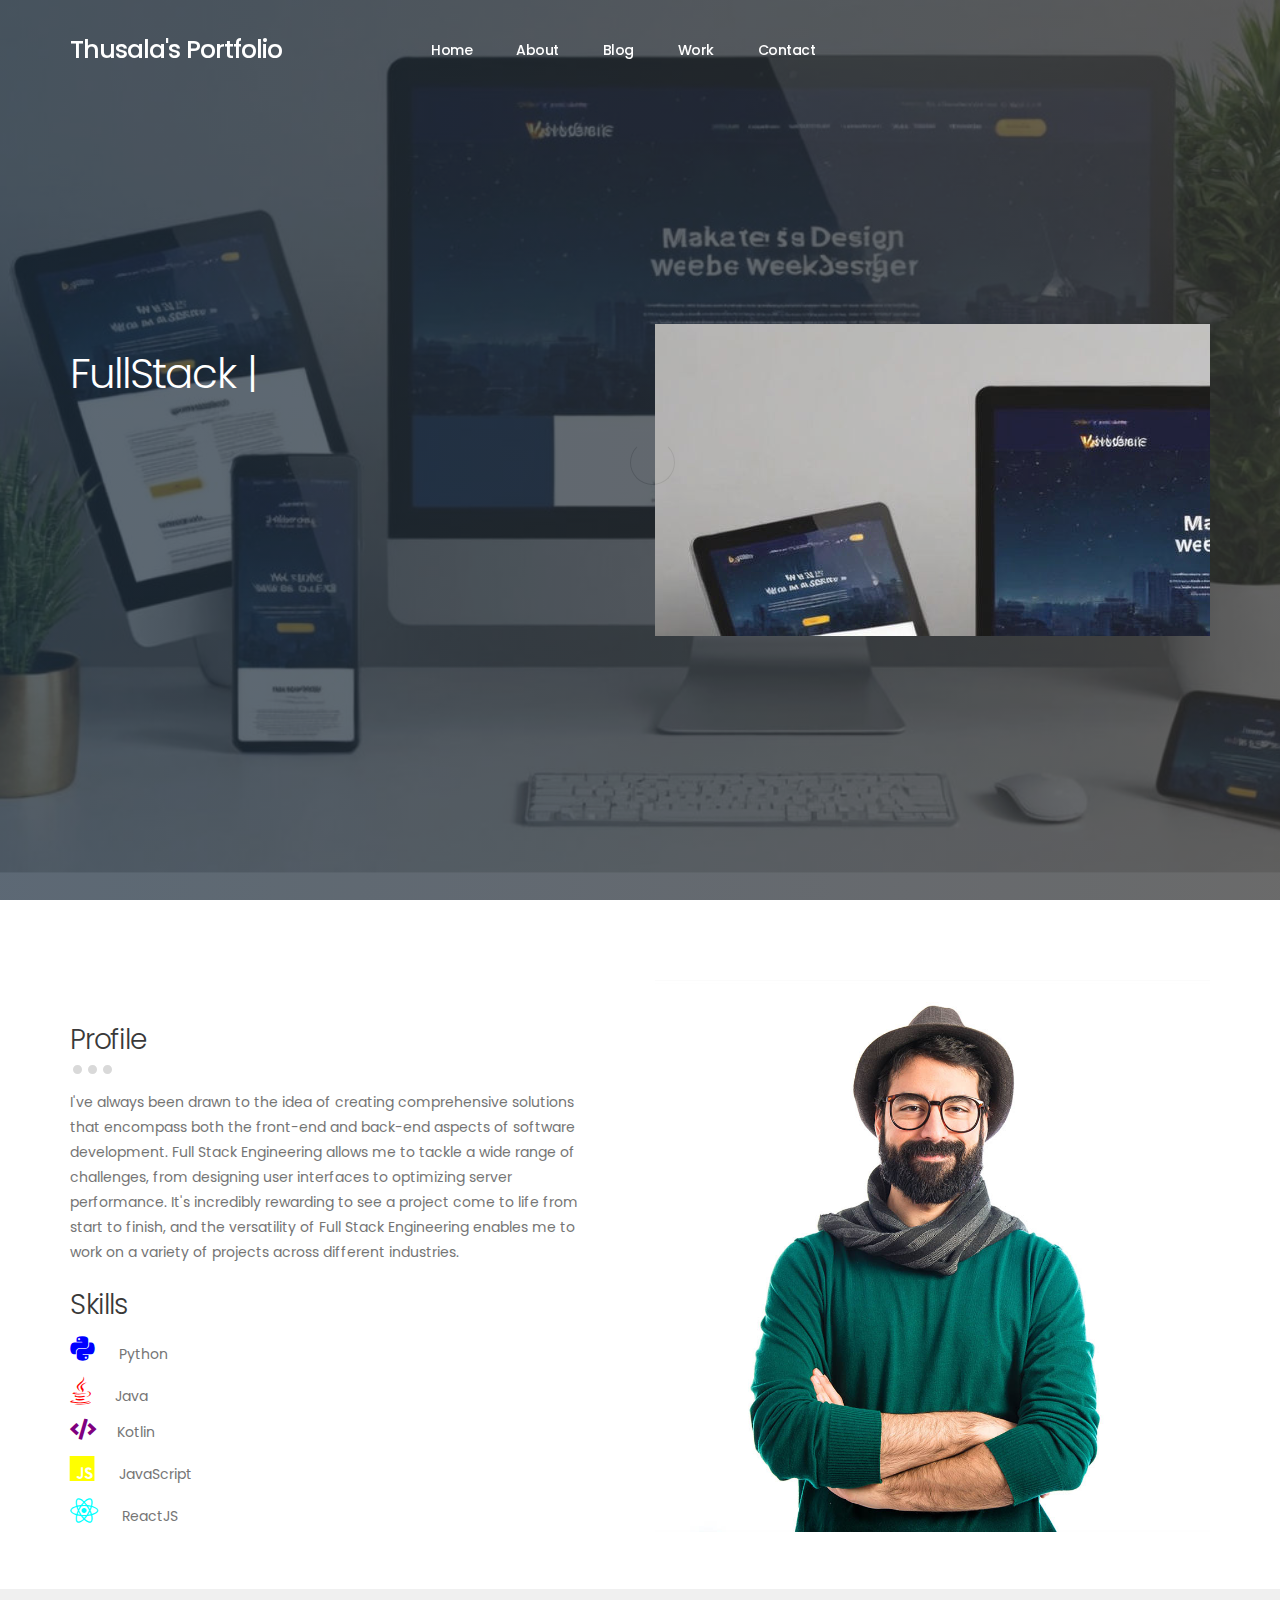
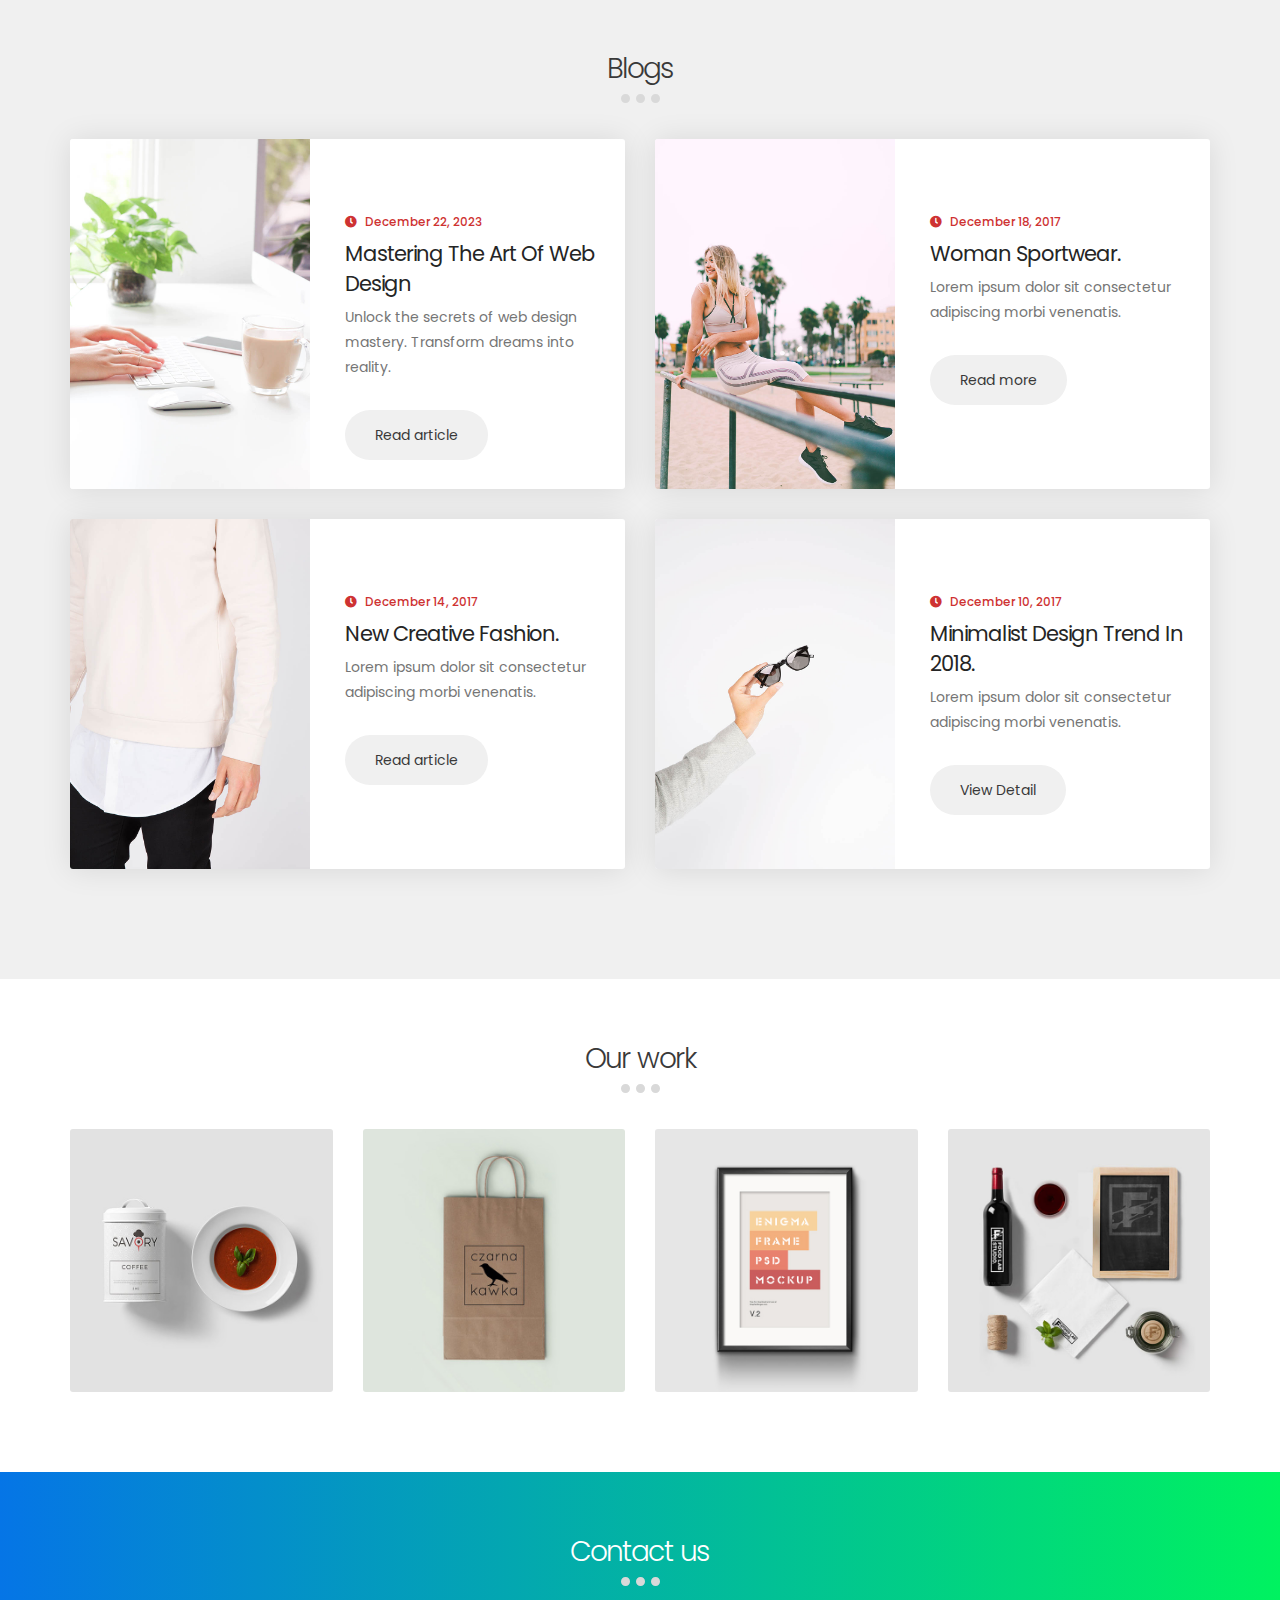
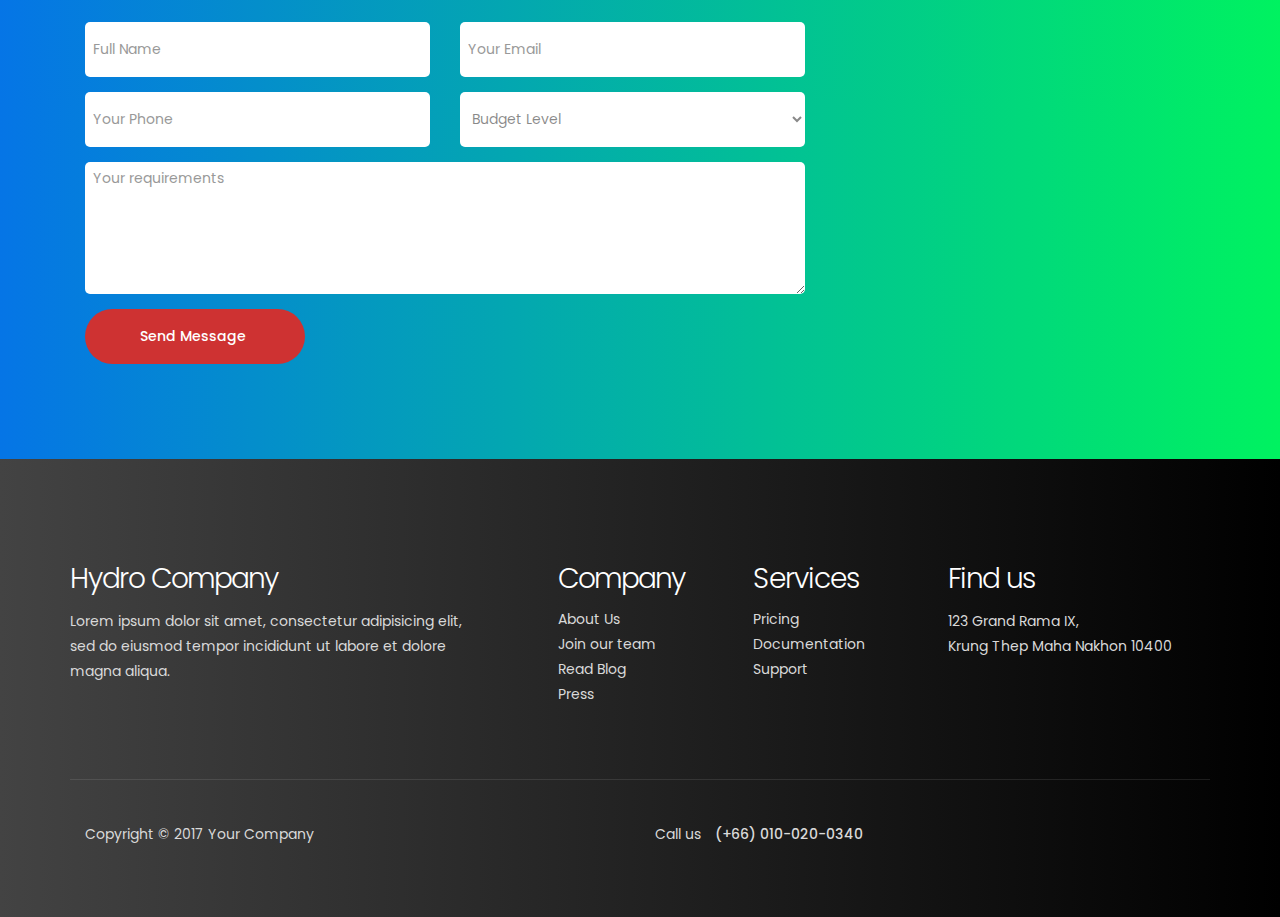
<file: index.html>
<!DOCTYPE html>
<html lang="en">
<head>

     <title>Thusala Piyarisi - Software Engineer</title>

     <meta charset="UTF-8">
     <meta http-equiv="X-UA-Compatible" content="IE=Edge">
     <meta name="description" content="">
     <meta name="keywords" content="">
     <meta name="author" content="">
     <meta name="viewport" content="width=device-width, initial-scale=1, maximum-scale=1">

     <link rel="stylesheet" href="css/bootstrap.min.css">
     <link rel="stylesheet" href="css/magnific-popup.css">
     <link rel="stylesheet" href="css/font-awesome.min.css">

     <!-- MAIN CSS -->
     <link rel="stylesheet" href="css/templatemo-style.css">

     <link href="https://cdnjs.cloudflare.com/ajax/libs/font-awesome/5.10.0/css/all.min.css" rel="stylesheet">
     <link href="https://cdn.jsdelivr.net/npm/bootstrap-icons@1.4.1/font/bootstrap-icons.css" rel="stylesheet">
</head>
<body>

     <!-- PRE LOADER -->
     <section class="preloader">
          <div class="spinner">
               <span class="spinner-rotate"></span>
          </div>
     </section>


     <!-- MENU -->
     <section class="navbar custom-navbar navbar-fixed-top" role="navigation">
          <div class="container">

               <div class="navbar-header">
                    <button class="navbar-toggle" data-toggle="collapse" data-target=".navbar-collapse">
                         <span class="icon icon-bar"></span>
                         <span class="icon icon-bar"></span>
                         <span class="icon icon-bar"></span>
                    </button>

                    <!-- lOGO TEXT HERE -->
                    <a href="index.html" class="navbar-brand">Thusala's Portfolio</a>
               </div>

               <!-- MENU LINKS -->
               <div class="collapse navbar-collapse">
                    <ul class="nav navbar-nav navbar-nav-first">
                         <li><a href="#home" class="smoothScroll">Home</a></li>
                         <li><a href="#about" class="smoothScroll">About</a></li>
                         <li><a href="#blog" class="smoothScroll">Blog</a></li>
                         <li><a href="#work" class="smoothScroll">Work</a></li>
                         <li><a href="#contact" class="smoothScroll">Contact</a></li>
                    </ul>

                    <ul class="nav navbar-nav navbar-right">
                         <li><a href="#"><i class="fa fa-facebook-square"></i></a></li>
                         <li><a href="#"><i class="fa fa-twitter"></i></a></li>
                         <li><a href="#"><i class="fa fa-instagram"></i></a></li>
                    </ul>
               </div>

          </div>
     </section>


     <!-- HOME -->
     <section id="home" data-stellar-background-ratio="0.5">
          <div class="overlay"></div>
          <div class="container">
               <div class="row">

                    <div class="col-md-6 col-sm-12">
                         <div class="home-info typing fade-in">
                              <h1>FullStack Engineer  <br> Digital Marketer  <br> Graphic Designer </h1>
                              
                         </div>
                    </div>

                    <div class="col-md-6 col-sm-12">
                         <div class="home-video" >
                              <div class="embed-responsive embed-responsive-16by9">
                                   <img src="images/newbg.png" alt="App">
                              </div>
                         </div>
                    </div>
                    
               </div>
          </div>
     </section>

     <script>
          document.addEventListener('DOMContentLoaded', (event) => {
          const text = 'FullStack Engineer \nDigital Marketer \nGraphic Designer';
          let index = 0;
          let isDeleting = false;

          function writeText() {
               document.querySelector('.home-info h1').innerText = text.slice(0, index);

               if (isDeleting) {
                    index--;
               } else {
                    index++;
     
               }

               if (index > text.length && !isDeleting) {
                    isDeleting = true;
               }
               else if (index === 0 && isDeleting) {
                    isDeleting = false;
               }
          }

          const intervalId = setInterval(writeText, 70); // Adjust the second parameter for speed
          });
      </script>


     <!-- ABOUT -->
     <section id="about" data-stellar-background-ratio="0.5">
          <div class="container">
               <div class="row">

                    <div class="col-md-6 col-sm-6">
                         <div class="about-info">
                              <div class="section-title">
                                   <h2>Profile</h2>
                                   <span class="line-bar">...</span>
                              </div>
                              <p>I've always been drawn to the idea of creating comprehensive solutions 
                                   that encompass both the front-end and back-end aspects of software development. 
                                   Full Stack Engineering allows me to tackle a wide range of challenges, 
                                   from designing user interfaces to optimizing server performance. 
                                   It's incredibly rewarding to see a project come to life from start to finish, 
                                   and the versatility of Full Stack Engineering enables me to work on a variety of projects across different industries.</p>
                                   
                                   <h2>Skills</h2>
                                   <p><i class="fab fa-python"></i> Python</p> 
                                   <p><i class="fab fa-java"></i> Java</p>
                                   <p><i class="fas fa-code"></i> Kotlin</p>
                                   <p><i class="fab fa-js"></i> JavaScript</p>
                                   <p><i class="fab fa-react"></i> ReactJS</p>
                         </div>
                    </div>

                    <!-- <div class="col-md-6 col-sm-6">
                         <div class="about-info skill-thumb">

                              <h2>Skills</h2>

                              <strong>Web Development</strong><br>

                              <strong>Andriod App Development</strong><br>

                              <strong>Digital Marketing</strong><br>
                              

                              <strong>Graphic Design</strong><br>
  
                              <strong>CMS Admin</strong><br>
     

                         </div>
                    </div> -->

                    <div class="col-md-6 col-sm-12">
                         <div class="about-image">
                              <img src="images/about-image.jpg" class="img-responsive" alt="">
                         </div>
                    </div>
                    
               </div>
          </div>
     </section>


     <!-- BLOG -->
     <section id="blog" data-stellar-background-ratio="0.5">
          <div class="container">
               <div class="row">

                    <div class="col-md-12 col-sm-12">
                         <div class="section-title">
                              <h2>Blogs</h2>
                              <span class="line-bar">...</span>
                         </div>
                    </div>

                    <div class="col-md-6 col-sm-6">
                         <!-- BLOG THUMB -->
                         <div class="media blog-thumb">
                              <div class="media-object media-left">
                                   <a href="blog-detail.html"><img src="images/blog-image1.jpg" class="img-responsive" alt=""></a>
                              </div>
                              <div class="media-body blog-info">
                                   <small><i class="fa fa-clock-o"></i> December 22, 2023</small>
                                   <h3><a href="blog-detail.html">Mastering the Art of Web Design</a></h3>
                                   <p>Unlock the secrets of web design mastery. Transform dreams into reality.</p>
                                   <a href="blog-detail.html" class="btn section-btn">Read article</a>
                              </div>
                         </div>
                    </div>

                    <div class="col-md-6 col-sm-6">
                         <!-- BLOG THUMB -->
                         <div class="media blog-thumb">
                              <div class="media-object media-left">
                                   <a href="blog-detail.html"><img src="images/blog-image2.jpg" class="img-responsive" alt=""></a>
                              </div>
                              <div class="media-body blog-info">
                                   <small><i class="fa fa-clock-o"></i> December 18, 2017</small>
                                   <h3><a href="blog-detail.html">woman sportwear.</a></h3>
                                   <p>Lorem ipsum dolor sit consectetur adipiscing morbi venenatis.</p>
                                   <a href="blog-detail.html" class="btn section-btn">Read more</a>
                              </div>
                         </div>
                    </div>

                    <div class="col-md-6 col-sm-6">
                         <!-- BLOG THUMB -->
                         <div class="media blog-thumb">
                              <div class="media-object media-left">
                                   <a href="blog-detail.html"><img src="images/blog-image3.jpg" class="img-responsive" alt=""></a>
                              </div>
                              <div class="media-body blog-info">
                                   <small><i class="fa fa-clock-o"></i> December 14, 2017</small>
                                   <h3><a href="blog-detail.html">new creative fashion.</a></h3>
                                   <p>Lorem ipsum dolor sit consectetur adipiscing morbi venenatis.</p>
                                   <a href="blog-detail.html" class="btn section-btn">Read article</a>
                              </div>
                         </div>
                    </div>

                    <div class="col-md-6 col-sm-6">
                         <!-- BLOG THUMB -->
                         <div class="media blog-thumb">
                              <div class="media-object media-left">
                                   <a href="blog-detail.html"><img src="images/blog-image4.jpg" class="img-responsive" alt=""></a>
                              </div>
                              <div class="media-body blog-info">
                                   <small><i class="fa fa-clock-o"></i> December 10, 2017</small>
                                   <h3><a href="blog-detail.html">minimalist design trend in 2018.</a></h3>
                                   <p>Lorem ipsum dolor sit consectetur adipiscing morbi venenatis.</p>
                                   <a href="blog-detail.html" class="btn section-btn">View Detail</a>
                              </div>
                         </div>
                    </div>
                    
               </div>
          </div>
     </section>


     <!-- WORK -->
     <section id="work" data-stellar-background-ratio="0.5">
          <div class="container">
               <div class="row">

                    <div class="col-md-12 col-sm-12">
                         <div class="section-title">
                              <h2>Our work</h2>
                              <span class="line-bar">...</span>
                         </div>
                    </div>

                    <div class="col-md-3 col-sm-6">
                         <!-- WORK THUMB -->
                         <div class="work-thumb">
                              <a href="images/work-image1.jpg" class="image-popup">
                                   <img src="images/work-image1.jpg" class="img-responsive" alt="Work">

                                   <div class="work-info">
                                        <h3>Clean &amp; Minimal</h3>
                                        <small>Product Design</small>
                                   </div>
                              </a>
                         </div>
                    </div>

                    <div class="col-md-3 col-sm-6">
                         <!-- WORK THUMB -->
                         <div class="work-thumb">
                              <a href="images/work-image2.jpg" class="image-popup">
                                   <img src="images/work-image2.jpg" class="img-responsive" alt="Work">

                                   <div class="work-info">
                                        <h3>Studio Bag</h3>
                                        <small>Branding</small>
                                   </div>
                              </a>
                         </div>
                    </div>

                    <div class="col-md-3 col-sm-6">
                         <!-- WORK THUMB -->
                         <div class="work-thumb">
                              <a href="images/work-image3.jpg" class="image-popup">
                                   <img src="images/work-image3.jpg" class="img-responsive" alt="Work">

                                   <div class="work-info">
                                        <h3>Frame Design</h3>
                                        <small>Photography</small>
                                   </div>
                              </a>
                         </div>
                    </div>

                    <div class="col-md-3 col-sm-6">
                         <!-- WORK THUMB -->
                         <div class="work-thumb">
                              <a href="images/work-image4.jpg" class="image-popup">
                                   <img src="images/work-image4.jpg" class="img-responsive" alt="Work">

                                   <div class="work-info">
                                        <h3>Paint Work</h3>
                                        <small>Art, Design</small>
                                   </div>
                              </a>
                         </div>
                    </div>

               </div>
          </div>
     </section>

     <!-- CONTACT -->
     <section id="contact" data-stellar-background-ratio="0.5">
          <div class="container">
               <div class="row">

                    <div class="col-md-12 col-sm-12">
                         <div class="section-title">
                              <h2>Contact us</h2>
                              <span class="line-bar">...</span>
                         </div>
                    </div>

                    <div class="col-md-8 col-sm-8">
                        
                         <!-- CONTACT FORM HERE -->
                         <form id="contact-form" role="form" action="#" method="post">
                              <div class="col-md-6 col-sm-6">
                                   <input type="text" class="form-control" placeholder="Full Name" id="cf-name" name="cf-name" required="">
                              </div>

                              <div class="col-md-6 col-sm-6">
                                   <input type="email" class="form-control" placeholder="Your Email" id="cf-email" name="cf-email" required="">
                              </div>

                              <div class="col-md-6 col-sm-6">
                                   <input type="tel" class="form-control" placeholder="Your Phone" id="cf-number" name="cf-number" required="">
                              </div>

                              <div class="col-md-6 col-sm-6">
                                   <select class="form-control" id="cf-budgets" name="cf-budgets">
                                        <option>Budget Level</option>
                                        <option>$500 to $1,000</option>
                                        <option>$1,000 to $2,200</option>
                                        <option>$2,200 to $4,500</option>
                                        <option>$4,500 to $7,500</option>
                                        <option>$7,500 to $12,000</option>
                                        <option>$12,000 or more</option>
                                   </select>
                              </div>

                              <div class="col-md-12 col-sm-12">
                                   <textarea class="form-control" rows="6" placeholder="Your requirements" id="cf-message" name="cf-message" required=""></textarea>
                              </div>

                              <div class="col-md-4 col-sm-12">
                                   <input type="submit" class="form-control" name="submit" value="Send Message">
                              </div>

                         </form>
                    </div>

                    <div class="col-md-4 col-sm-4">
                         <div class="google-map">
	<!-- How to change your own map point
            1. Go to Google Maps
            2. Click on your location point
            3. Click "Share" and choose "Embed map" tab
            4. Copy only URL and paste it within the src="" field below
	-->
                              <iframe src="https://www.google.com/maps/embed?pb=!1m18!1m12!1m3!1d3647.3030413476204!2d100.5641230193719!3d13.757206847615207!2m3!1f0!2f0!3f0!3m2!1i1024!2i768!4f13.1!3m3!1m2!1s0x0%3A0xf51ce6427b7918fc!2sG+Tower!5e0!3m2!1sen!2sth!4v1510722015945" allowfullscreen></iframe>
                         </div>
                    </div>

               </div>
          </div>
     </section>


     <!-- FOOTER -->
     <footer data-stellar-background-ratio="0.5">
          <div class="container">
               <div class="row">

                    <div class="col-md-5 col-sm-12">
                         <div class="footer-thumb footer-info"> 
                              <h2>Hydro Company</h2>
                              <p>Lorem ipsum dolor sit amet, consectetur adipisicing elit, sed do eiusmod tempor incididunt ut labore et dolore magna aliqua.</p>
                         </div>
                    </div>

                    <div class="col-md-2 col-sm-4"> 
                         <div class="footer-thumb"> 
                              <h2>Company</h2>
                              <ul class="footer-link">
                                   <li><a href="#">About Us</a></li>
                                   <li><a href="#">Join our team</a></li>
                                   <li><a href="#">Read Blog</a></li>
                                   <li><a href="#">Press</a></li>
                              </ul>
                         </div>
                    </div>

                    <div class="col-md-2 col-sm-4"> 
                         <div class="footer-thumb"> 
                              <h2>Services</h2>
                              <ul class="footer-link">
                                   <li><a href="#">Pricing</a></li>
                                   <li><a href="#">Documentation</a></li>
                                   <li><a href="#">Support</a></li>
                              </ul>
                         </div>
                    </div>

                    <div class="col-md-3 col-sm-4"> 
                         <div class="footer-thumb"> 
                              <h2>Find us</h2>
                              <p>123 Grand Rama IX, <br> Krung Thep Maha Nakhon 10400</p>
                         </div>
                    </div>                    

                    <div class="col-md-12 col-sm-12">
                         <div class="footer-bottom">
                              <div class="col-md-6 col-sm-5">
                                   <div class="copyright-text"> 
                                        <p>Copyright &copy; 2017 Your Company</p>
                                   </div>
                              </div>
                              <div class="col-md-6 col-sm-7">
                                   <div class="phone-contact"> 
                                        <p>Call us <span>(+66) 010-020-0340</span></p>
                                   </div>
                                   <ul class="social-icon">
                                        <li><a href="https://www.facebook.com/templatemo" class="fa fa-facebook-square" attr="facebook icon"></a></li>
                                        <li><a href="#" class="fa fa-twitter"></a></li>
                                        <li><a href="#" class="fa fa-instagram"></a></li>
                                   </ul>
                              </div>
                         </div>
                    </div>
                    
               </div>
          </div>
     </footer>


     <!-- MODAL -->
     <section class="modal fade" id="modal-form" tabindex="-1" role="dialog" aria-labelledby="myModalLabel" aria-hidden="true">
          <div class="modal-dialog modal-lg">
               <div class="modal-content modal-popup">

                    <div class="modal-header">
                         <button type="button" class="close" data-dismiss="modal" aria-label="Close">
                              <span aria-hidden="true">&times;</span>
                         </button>
                    </div>

                    <div class="modal-body">
                         <div class="container-fluid">
                              <div class="row">

                                   <div class="col-md-12 col-sm-12">
                                        <div class="modal-title">
                                             <h2>Hydro Co</h2>
                                        </div>

                                        <!-- NAV TABS -->
                                        <ul class="nav nav-tabs" role="tablist">
                                             <li class="active"><a href="#sign_up" aria-controls="sign_up" role="tab" data-toggle="tab">Create an account</a></li>
                                             <li><a href="#sign_in" aria-controls="sign_in" role="tab" data-toggle="tab">Sign In</a></li>
                                        </ul>

                                        <!-- TAB PANES -->
                                        <div class="tab-content">
                                             <div role="tabpanel" class="tab-pane fade in active" id="sign_up">
                                                  <form action="#" method="post">
                                                       <input type="text" class="form-control" name="name" placeholder="Name" required>
                                                       <input type="telephone" class="form-control" name="telephone" placeholder="Telephone" required>
                                                       <input type="email" class="form-control" name="email" placeholder="Email" required>
                                                       <input type="password" class="form-control" name="password" placeholder="Password" required>
                                                       <input type="submit" class="form-control" name="submit" value="Submit Button">
                                                  </form>
                                             </div>

                                             <div role="tabpanel" class="tab-pane fade in" id="sign_in">
                                                  <form action="#" method="post">
                                                       <input type="email" class="form-control" name="email" placeholder="Email" required>
                                                       <input type="password" class="form-control" name="password" placeholder="Password" required>
                                                       <input type="submit" class="form-control" name="submit" value="Submit Button">
                                                       <a href="https://www.facebook.com/templatemo">Forgot your password?</a>
                                                  </form>
                                             </div>
                                        </div>
                                   </div>

                              </div>
                         </div>
                    </div>

               </div>
          </div>
     </section>

     <!-- SCRIPTS -->
     <script src="js/jquery.js"></script>
     <script src="js/bootstrap.min.js"></script>
     <script src="js/jquery.stellar.min.js"></script>
     <script src="js/jquery.magnific-popup.min.js"></script>
     <script src="js/smoothscroll.js"></script>
     <script src="js/custom.js"></script>

</body>
</html>
</file>
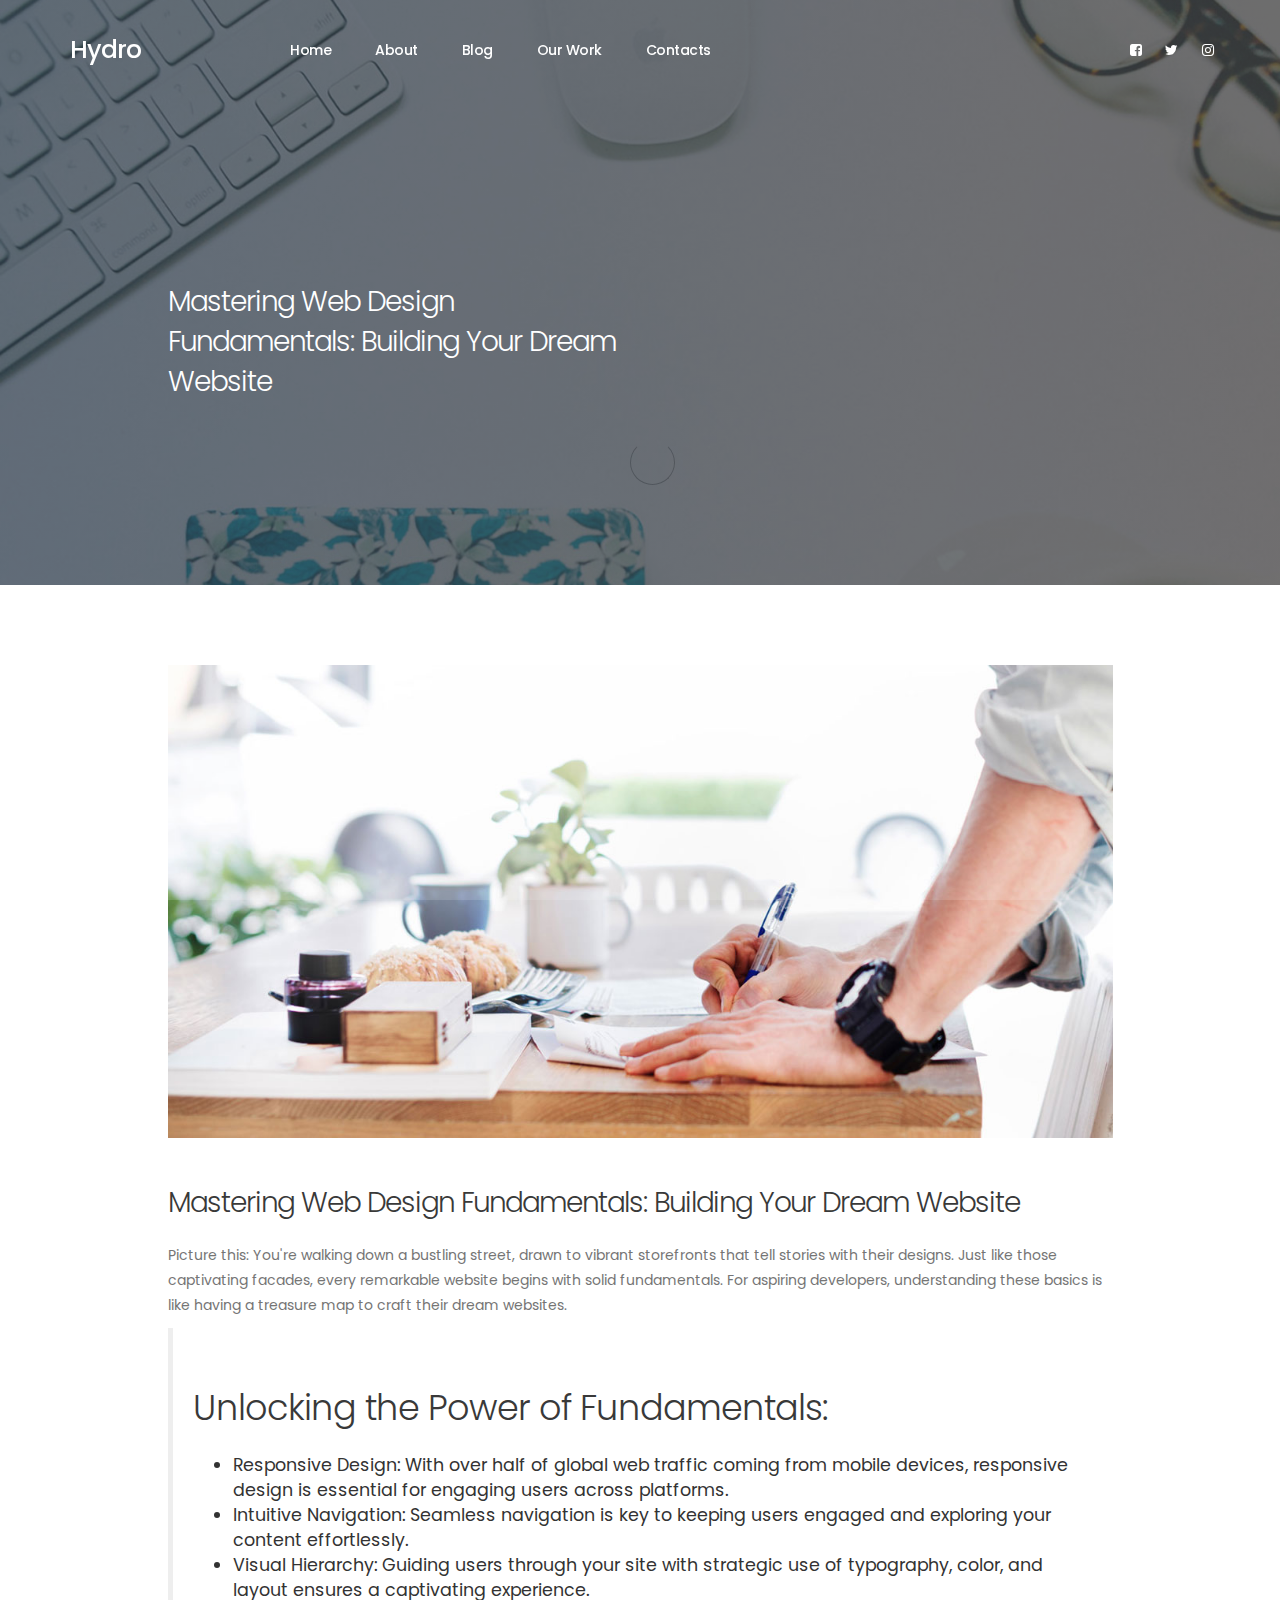
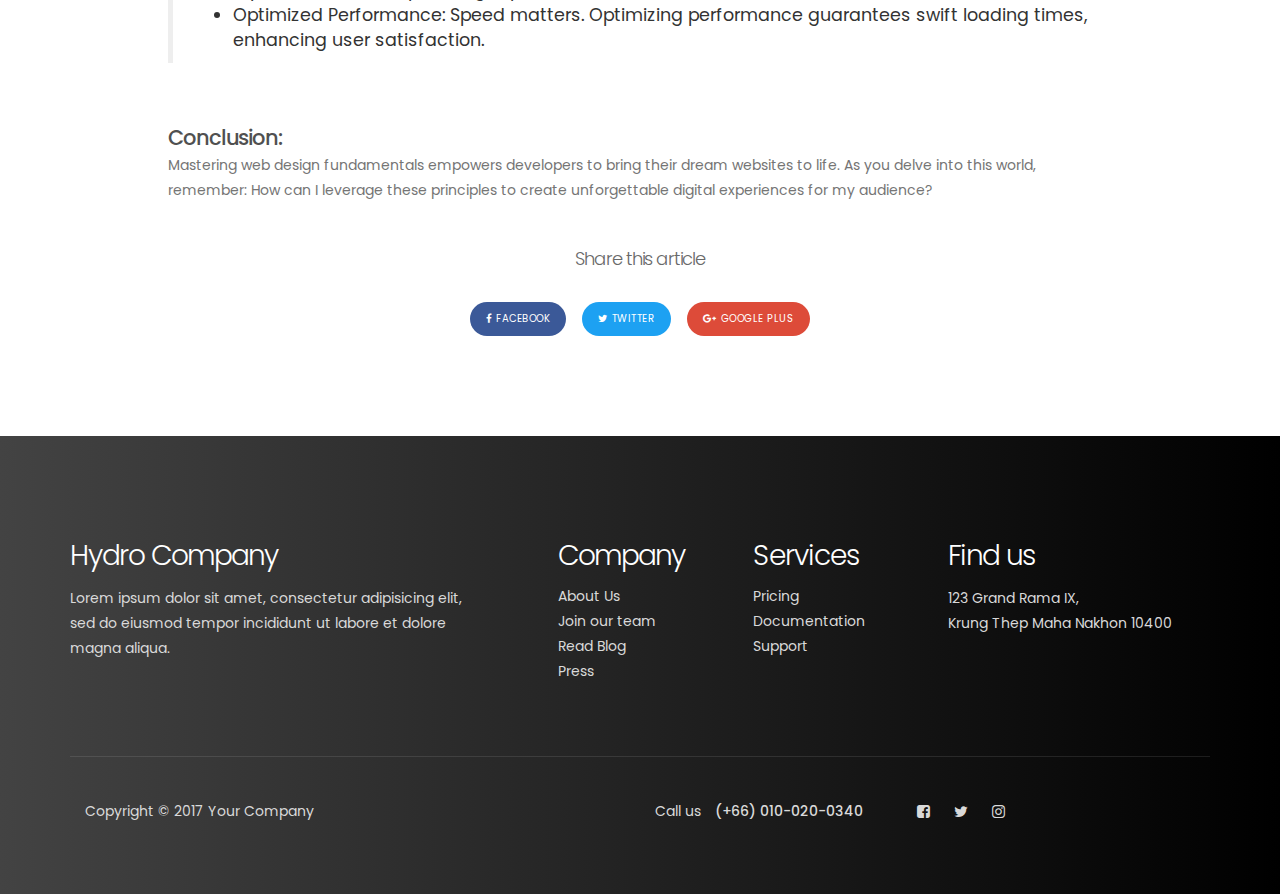
<file: blog-detail.html>
<!DOCTYPE html>
<html lang="en">
<head>

     <title>Hydro - Blog Page</title>
<!-- 
Hydro Template 
http://www.templatemo.com/tm-509-hydro
-->
     <meta charset="UTF-8">
     <meta http-equiv="X-UA-Compatible" content="IE=Edge">
     <meta name="description" content="">
     <meta name="keywords" content="">
     <meta name="author" content="">
     <meta name="viewport" content="width=device-width, initial-scale=1, maximum-scale=1">

     <link rel="stylesheet" href="css/bootstrap.min.css">
     <link rel="stylesheet" href="css/magnific-popup.css">
     <link rel="stylesheet" href="css/font-awesome.min.css">

     <!-- MAIN CSS -->
     <link rel="stylesheet" href="css/templatemo-style.css">
</head>
<body>

     <!-- PRE LOADER -->
     <section class="preloader">
          <div class="spinner">
               <span class="spinner-rotate"></span>
          </div>
     </section>


     <!-- MENU -->
     <section class="navbar custom-navbar navbar-fixed-top" role="navigation">
          <div class="container">

               <div class="navbar-header">
                    <button class="navbar-toggle" data-toggle="collapse" data-target=".navbar-collapse">
                         <span class="icon icon-bar"></span>
                         <span class="icon icon-bar"></span>
                         <span class="icon icon-bar"></span>
                    </button>

                    <!-- lOGO TEXT HERE -->
                    <a href="index.html" class="navbar-brand">Hydro</a>
               </div>

               <!-- MENU LINKS -->
               <div class="collapse navbar-collapse">
                    <ul class="nav navbar-nav navbar-nav-first">
                         <li><a href="index.html#home" class="smoothScroll">Home</a></li>
                         <li><a href="index.html#about" class="smoothScroll">About</a></li>
                         <li><a href="index.html#blog" class="smoothScroll">Blog</a></li>
                         <li><a href="index.html#work" class="smoothScroll">Our Work</a></li>
                         <li><a href="index.html#contact" class="smoothScroll">Contacts</a></li>
                    </ul>

                    <ul class="nav navbar-nav navbar-right">
                         <li><a href="#"><i class="fa fa-facebook-square"></i></a></li>
                         <li><a href="#"><i class="fa fa-twitter"></i></a></li>
                         <li><a href="#"><i class="fa fa-instagram"></i></a></li>
                    </ul>
               </div>

          </div>
     </section>


     <!-- BLOG HEADER -->
     <section id="blog-header" data-stellar-background-ratio="0.5">
          <div class="overlay"></div>
          <div class="container">
               <div class="row">

                    <div class="col-md-offset-1 col-md-5 col-sm-12">
                         <h2>Mastering Web Design Fundamentals: Building Your Dream Website</h2>
                    </div>
                    
               </div>
          </div>
     </section>


     <!-- BLOG DETAIL -->
     <section id="blog-detail" data-stellar-background-ratio="0.5">
          <div class="container">
               <div class="row">

                    <div class="col-md-offset-1 col-md-10 col-sm-12">
                         <!-- BLOG THUMB -->
                         <div class="blog-detail-thumb">
                              <div class="blog-image">
                                   <img src="images/blog-detail-image.jpg" class="img-responsive" alt="Blog Image">
                              </div>
                              <h2>Mastering Web Design Fundamentals: Building Your Dream Website</h2>
                              <p>Picture this: You're walking down a bustling street, drawn to vibrant storefronts that tell stories with their designs. Just like those captivating facades, every remarkable website begins with solid fundamentals. For aspiring developers, understanding these basics is like having a treasure map to craft their dream websites.</p>

                              <blockquote><h2>Unlocking the Power of Fundamentals:</h2>
                                   <ul>

                                  <li> Responsive Design: With over half of global web traffic coming from mobile devices, responsive design is essential for engaging users across platforms.</li>
                                   
                                  <li> Intuitive Navigation: Seamless navigation is key to keeping users engaged and exploring your content effortlessly.</li>
                                   
                                  <li> Visual Hierarchy: Guiding users through your site with strategic use of typography, color, and layout ensures a captivating experience.</li>
                                   
                                  <li>Optimized Performance: Speed matters. Optimizing performance guarantees swift loading times, enhancing user satisfaction.</li>
                              </ul></blockquote>

                              <br>

                              <h3>Conclusion: </h3>
                              <p>Mastering web design fundamentals empowers developers to bring their dream websites to life. As you delve into this world, remember: How can I leverage these principles to create unforgettable digital experiences for my audience?</p>
                              <div class="blog-social-share">
                                   <h4>Share this article</h4>
                                   <a href="https://www.facebook.com/templatemo" class="btn btn-primary"><i class="fa fa-facebook"></i>facebook</a>
                                   <a href="#" class="btn btn-success"><i class="fa fa-twitter"></i>twitter</a>
                                   <a href="#" class="btn btn-danger"><i class="fa fa-google-plus"></i>google plus</a>
                              </div>
                         </div>
                    </div>
                    
               </div>
          </div>
     </section>


     <!-- FOOTER -->
     <footer data-stellar-background-ratio="0.5">
          <div class="container">
               <div class="row">

                    <div class="col-md-5 col-sm-12">
                         <div class="footer-thumb footer-info"> 
                              <h2>Hydro Company</h2>
                              <p>Lorem ipsum dolor sit amet, consectetur adipisicing elit, sed do eiusmod tempor incididunt ut labore et dolore magna aliqua.</p>
                         </div>
                    </div>

                    <div class="col-md-2 col-sm-4"> 
                         <div class="footer-thumb"> 
                              <h2>Company</h2>
                              <ul class="footer-link">
                                   <li><a href="#">About Us</a></li>
                                   <li><a href="#">Join our team</a></li>
                                   <li><a href="#">Read Blog</a></li>
                                   <li><a href="#">Press</a></li>
                              </ul>
                         </div>
                    </div>

                    <div class="col-md-2 col-sm-4"> 
                         <div class="footer-thumb"> 
                              <h2>Services</h2>
                              <ul class="footer-link">
                                   <li><a href="#">Pricing</a></li>
                                   <li><a href="#">Documentation</a></li>
                                   <li><a href="#">Support</a></li>
                              </ul>
                         </div>
                    </div>

                    <div class="col-md-3 col-sm-4"> 
                         <div class="footer-thumb"> 
                              <h2>Find us</h2>
                              <p>123 Grand Rama IX, <br> Krung Thep Maha Nakhon 10400</p>
                         </div>
                    </div>

                    <div class="col-md-12 col-sm-12">
                         <div class="footer-bottom">
                              <div class="col-md-6 col-sm-5">
                                   <div class="copyright-text"> 
                                        <p>Copyright &copy; 2017 Your Company</p>
                                   </div>
                              </div>
                              <div class="col-md-6 col-sm-7">
                                   <div class="phone-contact"> 
                                        <p>Call us <span>(+66) 010-020-0340</span></p>
                                   </div>
                                   <ul class="social-icon">
                                        <li><a href="#" class="fa fa-facebook-square" attr="facebook icon"></a></li>
                                        <li><a href="#" class="fa fa-twitter"></a></li>
                                        <li><a href="#" class="fa fa-instagram"></a></li>
                                   </ul>
                              </div>
                         </div>
                    </div>
                    
               </div>
          </div>
     </footer>

     <!-- MODAL -->
     <section class="modal fade" id="modal-form" tabindex="-1" role="dialog" aria-labelledby="myModalLabel" aria-hidden="true">
          <div class="modal-dialog modal-lg">
               <div class="modal-content modal-popup">

                    <div class="modal-header">
                         <button type="button" class="close" data-dismiss="modal" aria-label="Close">
                              <span aria-hidden="true">&times;</span>
                         </button>
                    </div>

                    <div class="modal-body">
                         <div class="container-fluid">
                              <div class="row">

                                   <div class="col-md-12 col-sm-12">
                                        <div class="modal-title">
                                             <h2>Hydro Co</h2>
                                        </div>

                                        <!-- NAV TABS -->
                                        <ul class="nav nav-tabs" role="tablist">
                                             <li class="active"><a href="#sign_up" aria-controls="sign_up" role="tab" data-toggle="tab">Create an account</a></li>
                                             <li><a href="#sign_in" aria-controls="sign_in" role="tab" data-toggle="tab">Sign In</a></li>
                                        </ul>

                                        <!-- TAB PANES -->
                                        <div class="tab-content">
                                             <div role="tabpanel" class="tab-pane fade in active" id="sign_up">
                                                  <form action="#" method="post">
                                                       <input type="text" class="form-control" name="name" placeholder="Name" required>
                                                       <input type="telephone" class="form-control" name="telephone" placeholder="Telephone" required>
                                                       <input type="email" class="form-control" name="email" placeholder="Email" required>
                                                       <input type="password" class="form-control" name="password" placeholder="Password" required>
                                                       <input type="submit" class="form-control" name="submit" value="Submit Button">
                                                  </form>
                                             </div>

                                             <div role="tabpanel" class="tab-pane fade in" id="sign_in">
                                                  <form action="#" method="post">
                                                       <input type="email" class="form-control" name="email" placeholder="Email" required>
                                                       <input type="password" class="form-control" name="password" placeholder="Password" required>
                                                       <input type="submit" class="form-control" name="submit" value="Submit Button">
                                                       <a href="https://www.facebook.com/templatemo">Forgot your password?</a>
                                                  </form>
                                             </div>
                                        </div>
                                   </div>

                              </div>
                         </div>
                    </div>

               </div>
          </div>
     </section>

     <!-- SCRIPTS -->
     <script src="js/jquery.js"></script>
     <script src="js/bootstrap.min.js"></script>
     <script src="js/jquery.stellar.min.js"></script>
     <script src="js/jquery.magnific-popup.min.js"></script>
     <script src="js/smoothscroll.js"></script>
     <script src="js/custom.js"></script>

</body>
</html>
</file>
<file: css/templatemo-style.css>
@import url("https://fonts.googleapis.com/css?family=Poppins:400,500,600");

body {
  background: #ffffff;
  font-family: "Poppins", sans-serif;
  overflow-x: hidden;
}

h1,
h2,
h3,
h4,
h5,
h6 {
  font-weight: 300;
  line-height: inherit;
  letter-spacing: -1px;
}

h1 {
  color: #292929;
  font-size: 3em;
  margin-bottom: 30px;
}

h2 {
  color: #393939;
  font-size: 2em;
}

h3 {
  color: #505050;
  font-size: 1.5em;
  font-weight: 500;
  margin-bottom: 0;
}

h4 {
  color: #696969;
  font-size: 18px;
  line-height: normal;
}

p {
  color: #757575;
  font-size: 14px;
  font-weight: normal;
  line-height: 25px;
}

strong {
  font-weight: 500;
}

* {
  -webkit-box-sizing: border-box;
  -moz-box-sizing: border-box;
  box-sizing: border-box;
}

*:before,
*:after {
  -webkit-box-sizing: border-box;
  -moz-box-sizing: border-box;
  box-sizing: border-box;
}

a {
  color: #252525;
  font-weight: normal;
  -webkit-transition: 0.5s;
  transition: 0.5s;
  text-decoration: none !important;
}

a:hover,
a:active,
a:focus {
  color: #ce3232;
  outline: none;
}

.section-title {
  margin-bottom: 60px;
}

.section-title h2 {
  margin-top: 0;
  margin-bottom: 10px;
  line-height: 0;
}

.section-title .line-bar {
  color: #d9d9d9;
  display: block;
  font-size: 5em;
  line-height: 0;
}

.section-btn {
  background: #ce3232;
  border: 0;
  border-radius: 100px;
  color: #ffffff;
  cursor: pointer;
  font-size: inherit;
  font-weight: normal;
  padding: 15px 30px;
  -webkit-transition: 0.5s;
  transition: 0.5s;
}

.section-btn:hover,
.section-btn:focus {
  background: #00f260; /* fallback for old browsers */
  background: -webkit-linear-gradient(
    to right,
    #0575e6,
    #00f260
  ); /* Chrome 10-25, Safari 5.1-6 */
  background: linear-gradient(
    to right,
    #0575e6,
    #00f260
  ); /* W3C, IE 10+/ Edge, Firefox 16+, Chrome 26+, Opera 12+, Safari 7+ */
  border-color: transparent;
  color: #393939;
}

.overlay {
  background: #121212;
  background: -webkit-linear-gradient(to right, #001427, #171717);
  background: linear-gradient(to right, #001427, #171717);
  opacity: 0.7;
  position: absolute;
  width: 100%;
  height: 100%;
  top: 0;
  right: 0;
  left: 0;
}

section {
  padding-top: 80px;
  padding-bottom: 80px;
  text-align: center;
}

.preloader {
  position: fixed;
  top: 0;
  left: 0;
  width: 100%;
  height: 100%;
  z-index: 99999;
  display: flex;
  flex-flow: row nowrap;
  justify-content: center;
  align-items: center;
  background: none repeat scroll 0 0 #ffffff;
}

.spinner {
  border: 1px solid transparent;
  border-radius: 3px;
  position: relative;
}

.spinner:before {
  content: "";
  box-sizing: border-box;
  position: absolute;
  top: 50%;
  left: 50%;
  width: 45px;
  height: 45px;
  margin-top: -10px;
  margin-left: -10px;
  border-radius: 50%;
  border: 1px solid #575757;
  border-top-color: #ffffff;
  animation: spinner 0.9s linear infinite;
}

@-webkit-@keyframes spinner {
  to {
    transform: rotate(360deg);
  }
}

@keyframes spinner {
  to {
    transform: rotate(360deg);
  }
}

/*---------------------------------------
      MENU              
  -----------------------------------------*/

.custom-navbar {
  border: none;
  margin-bottom: 0;
  padding: 25px 0;
}

.custom-navbar .navbar-brand {
  color: #ffffff;
  font-size: 25px;
  font-weight: 500;
  letter-spacing: -1px;
}

.top-nav-collapse {
  background: #ffffff;
}

.custom-navbar .navbar-nav.navbar-nav-first {
  margin-left: 8em;
}

.custom-navbar .navbar-nav.navbar-right li a {
  padding-right: 12px;
  padding-left: 12px;
}

.custom-navbar .section-btn {
  padding: 15px;
  margin-left: 2em;
}

.custom-navbar .section-btn:hover {
  background: #000000;
  background: -webkit-linear-gradient(to right, #434343, #000000);
  background: linear-gradient(to right, #434343, #000000);
}

.custom-navbar .section-btn a {
  padding: 0;
}

.custom-navbar .nav .section-btn a:hover {
  color: #ffffff;
}

.custom-navbar .nav li a {
  font-size: 14px;
  font-weight: 500;
  color: #ffffff;
  letter-spacing: -0.5px;
  padding-right: 22px;
  padding-left: 22px;
}

.custom-navbar .nav li a:hover {
  background: transparent;
  color: #ce3232;
}

.custom-navbar .navbar-nav > li > a:hover,
.custom-navbar .navbar-nav > li > a:focus {
  background-color: transparent;
}

.custom-navbar .nav li.active > a {
  background-color: transparent;
  color: #ce3232;
}

.custom-navbar .navbar-toggle {
  border: none;
  padding-top: 10px;
}

.custom-navbar .navbar-toggle {
  background-color: transparent;
}

.custom-navbar .navbar-toggle .icon-bar {
  background: #252525;
  border-color: transparent;
}

@media (min-width: 768px) {
  .custom-navbar {
    border-bottom: 0;
    background: 0 0;
  }

  .custom-navbar.top-nav-collapse {
    background: #ffffff;
    -webkit-box-shadow: 0 1px 30px rgba(0, 0, 0, 0.1);
    -moz-box-shadow: 0 1px 30px rgba(0, 0, 0, 0.1);
    box-shadow: 0 1px 30px rgba(0, 0, 0, 0.1);
    padding: 12px 0;
  }

  .top-nav-collapse .navbar-brand {
    color: #252525;
  }

  .top-nav-collapse .nav li a {
    color: #575757;
  }

  .top-nav-collapse .nav .section-btn a {
    color: #ffffff;
  }
}

#home {
  background: url("../images/newbg2.png") no-repeat center center;
  background-size: cover;
  vertical-align: middle;
  display: -webkit-box;
  display: -webkit-flex;
  display: -ms-flexbox;
  display: flex;
  -webkit-box-align: center;
  -webkit-align-items: center;
  -ms-flex-align: center;
  align-items: center;
  min-height: 100vh;
  position: relative;
  overflow: hidden;
  padding-top: 10em;
  text-align: left;
}

#home h1 {
  color: #ffffff;
}

.home-info .section-btn {
  background: transparent;
  border: 2px solid #f9f9f9;
  color: #f9f9f9;
}

.home-info .section-btn:hover,
.home-info .section-btn:focus {
  background: #ce3232;
  border-color: transparent;
  color: #ffffff;
}

.home-info span {
  display: inline-block;
  vertical-align: middle;
  color: #f9f9f9;
  font-weight: 500;
  margin-left: 20px;
}

.home-info span small {
  display: block;
}

/*---------------------------------------
      ABOUT              
  -----------------------------------------*/

#about {
  text-align: left;
  padding-bottom: 0;
}

#about .about-info:first-child {
  margin-right: 40px;
}

.about-info .section-title {
  margin: 40px 0 40px 0;
}

.about-info {
  margin-top: 60px;
  margin-bottom: 60px;
}

.skill-thumb strong {
  display: inline-block;
  margin-bottom: 10px;
}

.skill-thumb .progress {
  background: #ffffff;
  border-radius: 5px;
  box-shadow: none;
  height: 3px;
  margin-bottom: 25px;
}

.skill-thumb .progress-bar {
  background: #1f1f1f;
  box-shadow: none;
}

/*---------------------------------------
      WORK             
  -----------------------------------------*/

.work-info img {
  width: 100%;
  border-radius: 100%;
}

#work .work-thumb {
  overflow: hidden;
  position: relative;
  cursor: pointer;
  border-radius: 3px;
}

.work-thumb .work-info {
  position: absolute;
  top: 0px;
  left: 0px;
  right: 0px;
  bottom: 0px;
  display: flex;
  align-items: center;
  justify-content: center;
  flex-direction: column;
  text-align: center;
}

.work-thumb .work-info:after {
  position: absolute;
  top: 0px;
  left: 0px;
  right: 0px;
  bottom: 0px;
  content: "";
  background: #ce3232;
  opacity: 0;
  transition: 0.5s;
}

.work-thumb .work-info:hover::after {
  opacity: 0.9;
}

.work-thumb .work-info h3,
.work-thumb .work-info small {
  transform: translateY(100%);
  opacity: 0;
  display: block;
  transition: 0.5s 0.2s;
  color: #ffffff;
  z-index: 2;
  position: relative;
}

.work-thumb .work-info small {
  color: #d9d9d9;
  text-transform: uppercase;
  font-size: 12px;
  font-weight: 500;
  letter-spacing: 1px;
  margin-top: 3px;
}

.work-thumb:hover .work-info h3,
.work-thumb:hover .work-info small {
  transform: translateY(0px);
  opacity: 1;
}

/*---------------------------------------
      BLOG             
  -----------------------------------------*/

#blog {
  background: #f0f0f0;
}

#blog-header,
#blog-detail {
  text-align: left;
}

#blog-header {
  background: url("../images/blog-header-bg.jpg") no-repeat center center;
  background-size: cover;
  display: -webkit-box;
  display: -webkit-flex;
  display: -ms-flexbox;
  display: flex;
  -webkit-box-align: center;
  -webkit-align-items: center;
  -ms-flex-align: center;
  align-items: center;
  height: 65vh;
  color: #ffffff;
  position: relative;
  padding-top: 12em;
}

#blog-header h2 {
  color: #ffffff;
}

.blog-thumb {
  background: #ffffff;
  -webkit-box-shadow: 0 1px 30px rgba(0, 0, 0, 0.1);
  -moz-box-shadow: 0 1px 30px rgba(0, 0, 0, 0.1);
  box-shadow: 0 1px 30px rgba(0, 0, 0, 0.1);
  border-radius: 3px;
  text-align: left;
  margin-bottom: 30px;
  height: 350px;
}

.media.blog-thumb .media-left {
  width: 45%;
}

.blog-thumb small {
  color: #ce3232;
  font-weight: 500;
  display: block;
}

.blog-thumb small .fa {
  margin-right: 5px;
}

.blog-thumb h4 {
  margin-top: 2px;
  margin-bottom: 0px;
}

#blog-detail h2 {
  padding: 25px 0 10px 0;
}

.blog-info {
  padding: 75px 25px;
}

.blog-info h3 {
  margin: 0;
  padding: 8px 0 6px 0;
  text-transform: capitalize;
}

.blog-info .section-btn {
  background: #f0f0f0;
  color: #393939;
  margin-top: 20px;
}

.blog-info .section-btn:hover {
  background: #00f260; /* fallback for old browsers */
  background: -webkit-linear-gradient(
    to right,
    #0575e6,
    #00f260
  ); /* Chrome 10-25, Safari 5.1-6 */
  background: linear-gradient(
    to right,
    #0575e6,
    #00f260
  ); /* W3C, IE 10+/ Edge, Firefox 16+, Chrome 26+, Opera 12+, Safari 7+ */
  color: #ffffff;
}

.blog-thumb ul {
  margin: 32px 12px 22px 0px;
}

.blog-thumb ul li {
  list-style: square;
  font-weight: normal;
  padding: 4px 12px 4px 0px;
}

.blog-social-share {
  text-align: center;
  padding-top: 22px;
}

.blog-social-share .btn {
  border-radius: 100px;
  border: none;
  font-size: 10px;
  letter-spacing: 0.5px;
  text-transform: uppercase;
  margin: 20px 6px;
  padding: 10px 16px;
}

.blog-social-share .btn-primary {
  background: #3b5998;
}

.blog-social-share .btn-success {
  background: #1da1f2;
}

.blog-social-share .btn-danger {
  background: #dd4b39;
}

.blog-social-share a .fa {
  padding-right: 4px;
}

.blog-ads {
  background: #f9f9f9;
  border-right: 4px solid #2b2b2b;
  padding: 42px;
  text-align: center;
  margin: 26px 0 26px 0;
}

.blog-ads h4 {
  font-size: 18px;
}

/*---------------------------------------
      CONTACTS             
  -----------------------------------------*/

#contact {
  background: #00f260; /* fallback for old browsers */
  background: -webkit-linear-gradient(
    to right,
    #0575e6,
    #00f260
  ); /* Chrome 10-25, Safari 5.1-6 */
  background: linear-gradient(
    to right,
    #0575e6,
    #00f260
  ); /* W3C, IE 10+/ Edge, Firefox 16+, Chrome 26+, Opera 12+, Safari 7+ */
}

#contact .section-title h2 {
  color: #ffffff;
}

.google-map {
  border-radius: 100%;
  width: 300px;
  height: 300px;
  overflow: hidden;
  margin: 0 auto;
}

.google-map iframe {
  border: 0;
  width: 300px;
  height: 300px;
}

#contact .form-control {
  border: 0;
  border-radius: 5px;
  box-shadow: none;
  color: rgba(20, 20, 20, 0.5);
  font-size: 14px;
  font-weight: normal;
  margin-bottom: 15px;
  padding-left: 8px;
}

#contact input,
#contact select {
  height: 55px;
}

#contact select {
  color: rgba(20, 20, 20, 0.5);
}

#contact input[type="submit"] {
  background: #ce3232;
  border-radius: 100px;
  color: #ffffff;
  font-weight: 500;
}

/*---------------------------------------
     FOOTER              
  -----------------------------------------*/

footer {
  background: #000000; /* fallback for old browsers */
  background: -webkit-linear-gradient(
    to right,
    #434343,
    #000000
  ); /* Chrome 10-25, Safari 5.1-6 */
  background: linear-gradient(
    to right,
    #434343,
    #000000
  ); /* W3C, IE 10+/ Edge, Firefox 16+, Chrome 26+, Opera 12+, Safari 7+ */
  position: relative;
  padding-top: 80px;
  padding-bottom: 60px;
}

footer h2 {
  color: #ffffff;
}

.footer-link {
  margin: 0;
  padding: 0;
}

.footer-link li {
  display: block;
  list-style: none;
  margin: 5px 10px 5px 0;
}

footer p,
footer span,
.footer-link li a {
  color: #d9d9d9;
}

.copyright-text p,
.footer-bottom .phone-contact p {
  font-size: 14px;
}

.footer-info p {
  margin-right: 4em;
}

.footer-bottom {
  border-top: 1px solid rgba(255, 255, 255, 0.1);
  margin-top: 5em;
  padding-top: 3em;
}

.footer-bottom .phone-contact,
.footer-bottom .social-icon {
  display: inline-block;
  vertical-align: top;
}

.footer-bottom .phone-contact {
  margin-right: 40px;
}

.footer-bottom .phone-contact span {
  font-weight: 500;
  display: inline-block;
  margin-left: 10px;
}

/*---------------------------------------
     SOCIAL ICON              
  -----------------------------------------*/

.social-icon {
  position: relative;
  padding: 0;
  margin: 0;
}

.social-icon li {
  display: inline-block;
  list-style: none;
}

.social-icon li a {
  border-radius: 100px;
  color: #d9d9d9;
  font-size: 15px;
  text-decoration: none;
  position: relative;
  margin: 5px 10px;
}

.social-icon li a:hover {
  color: #ce3232;
}

/*---------------------------------------
      MODAL FORM             
  -----------------------------------------*/

@media (min-width: 992px) {
  .modal-dialog {
    width: 420px;
  }
}

.modal-open .modal {
  padding-left: 0 !important;
}

.modal-dialog .modal-content {
  background: #000000; /* fallback for old browsers */
  background: -webkit-linear-gradient(
    to right,
    #434343,
    #000000
  ); /* Chrome 10-25, Safari 5.1-6 */
  background: linear-gradient(
    to right,
    #434343,
    #000000
  ); /* W3C, IE 10+/ Edge, Firefox 16+, Chrome 26+, Opera 12+, Safari 7+ */
  border: none;
  border-radius: 2px;
  text-align: center;
  position: relative;
  padding: 2em;
}

.modal-header,
.modal-footer {
  border-bottom: 0;
  padding: 0;
}

.modal-dialog .modal-body {
  padding: 0;
}

.modal-dialog .modal-body a {
  color: #d9d9d9;
}

.modal .close {
  color: #999;
  font-size: 40px;
  font-weight: 300;
  text-shadow: none;
  opacity: 1;
  position: absolute;
  top: 15px;
  right: 15px;
  z-index: 100;
  outline: none;
}

.modal-dialog .modal-title {
  margin-bottom: 20px;
}

.modal-dialog .modal-title h2 {
  color: #ffffff;
}

.modal-dialog .nav-tabs {
  display: inline-block;
}

.modal-dialog .nav-tabs > li > a {
  border: 0;
  color: #999999;
  margin-right: 0;
}

.modal-dialog .nav-tabs > li.active > a,
.modal-dialog .nav-tabs > li.active > a:hover,
.modal-dialog .nav-tabs > li.active > a:focus,
.modal-dialog .nav > li > a:focus,
.modal-dialog .nav > li > a:hover {
  color: #ffffff;
  background-color: transparent;
  border: none;
  border-bottom: 1px solid #ce3232;
}

.modal-dialog .tab-content {
  padding-top: 20px;
}

.modal-dialog form .form-control {
  border-radius: 5px;
  border: 1px solid #595959;
  background: transparent;
  box-shadow: none;
  margin: 15px 0 15px 0;
  height: 50px;
}

.modal-dialog form .form-control:hover,
.modal-dialog form .form-control:focus {
  border-color: #ffffff;
}

.modal-dialog form input[type="submit"] {
  background: #ce3232;
  border-color: transparent;
  border-radius: 100px;
  color: #ffffff;
  margin-top: 20px;
}

/*---------------------------------------
     RESPONSIVE STYLES              
  -----------------------------------------*/

@media screen and (max-width: 1170px) {
  .custom-navbar .navbar-nav.navbar-nav-first {
    margin-left: inherit;
  }
}

@media screen and (max-width: 991px) {
  h3 {
    font-size: 1.2em;
  }

  p {
    font-size: 13px;
  }

  #home {
    text-align: center;
  }

  .home-info {
    margin-bottom: 3em;
    
  }

  .custom-navbar .nav li a {
    font-size: 13px;
    padding-right: 11px;
    padding-left: 11px;
  }

  .custom-navbar .section-btn {
    margin-left: 1em;
  }

  .blog-thumb {
    height: inherit;
  }

  .blog-info {
    padding: 45px 25px;
  }

  .media.blog-thumb .media-left {
    display: block;
    width: 100%;
    padding-right: 0;
    overflow: hidden;
  }

  .media.blog-thumb .media-left {
    height: 250px;
  }

  .media.blog-thumb .media-left img {
    position: relative;
    bottom: 10em;
  }

  #work .work-thumb,
  .footer-thumb {
    margin-top: 20px;
    margin-bottom: 30px;
  }
}

@media only screen and (min-width: 640px) and (max-width: 767px) {
  #blog-header {
    height: 100vh;
  }

  .media.blog-thumb .media-left {
    height: 550px;
  }

  .media.blog-thumb .media-left img {
    position: relative;
    bottom: 10em;
  }
}

@media screen and (max-width: 767px) {
  .custom-navbar {
    background: #ffffff;
    -webkit-box-shadow: 0 1px 30px rgba(0, 0, 0, 0.1);
    -moz-box-shadow: 0 1px 30px rgba(0, 0, 0, 0.1);
    box-shadow: 0 1px 30px rgba(0, 0, 0, 0.1);
    padding: 10px 0;
  }

  .custom-navbar .nav li a {
    line-height: normal;
    padding: 5px;
  }

  .custom-navbar .navbar-brand,
  .top-nav-collapse .navbar-brand {
    color: #252525;
    font-weight: 600;
  }

  .custom-navbar .nav li a,
  .top-nav-collapse .nav li a {
    color: #575757;
  }

  .custom-navbar .navbar-nav.navbar-right li {
    display: inline-block;
  }

  .custom-navbar .section-btn {
    display: block !important;
    width: 50%;
    margin: 10px auto 10px auto;
    padding: 10px;
  }

  .custom-navbar .section-btn a {
    color: #ffffff !important;
  }

  .home-info span {
    margin-top: 20px;
  }

  #about .about-info:first-child {
    margin-right: 0;
  }

  .about-info {
    margin: 40px 0 40px 0;
  }

  .google-map {
    margin-top: 50px;
  }

  footer {
    text-align: center;
  }

  .footer-info p,
  .footer-bottom .phone-contact {
    margin-right: 0;
  }
}

@media screen and (max-width: 639px) {
  h1 {
    font-size: 2em;
  }

  .media.blog-thumb .media-left {
    height: 320px;
  }

  .media.blog-thumb .media-left img {
    position: relative;
    bottom: 6em;
  }
}
@keyframes fadeIn {
  0% {
    opacity: 0;
  }
  100% {
    opacity: 1;
  }
}

.fade-in {
  animation: fadeIn ease 1s;
  -webkit-animation: fadeIn ease 1s;
  -moz-animation: fadeIn ease 1s;
  -o-animation: fadeIn ease 1s;
  -ms-animation: fadeIn ease 1s;
}

.home-info h1:after {
  content: '|';
  animation: blink 1s infinite;
}

@keyframes blink {
  0%, 100% { opacity: 1; }
  50% { opacity: 0; }
}

.fab.fa-python { color: blue; font-size: 2em; margin-right: 20px; }
.fab.fa-java { color: red; font-size: 2em; margin-right: 20px; }
.fas.fa-code { color: purple; font-size: 1.5em; margin-right: 17px; }
.fab.fa-js { color: yellow; font-size: 2em; margin-right: 20px; }
.fab.fa-react { color: cyan; font-size: 2em; margin-right: 20px; }
</file>
